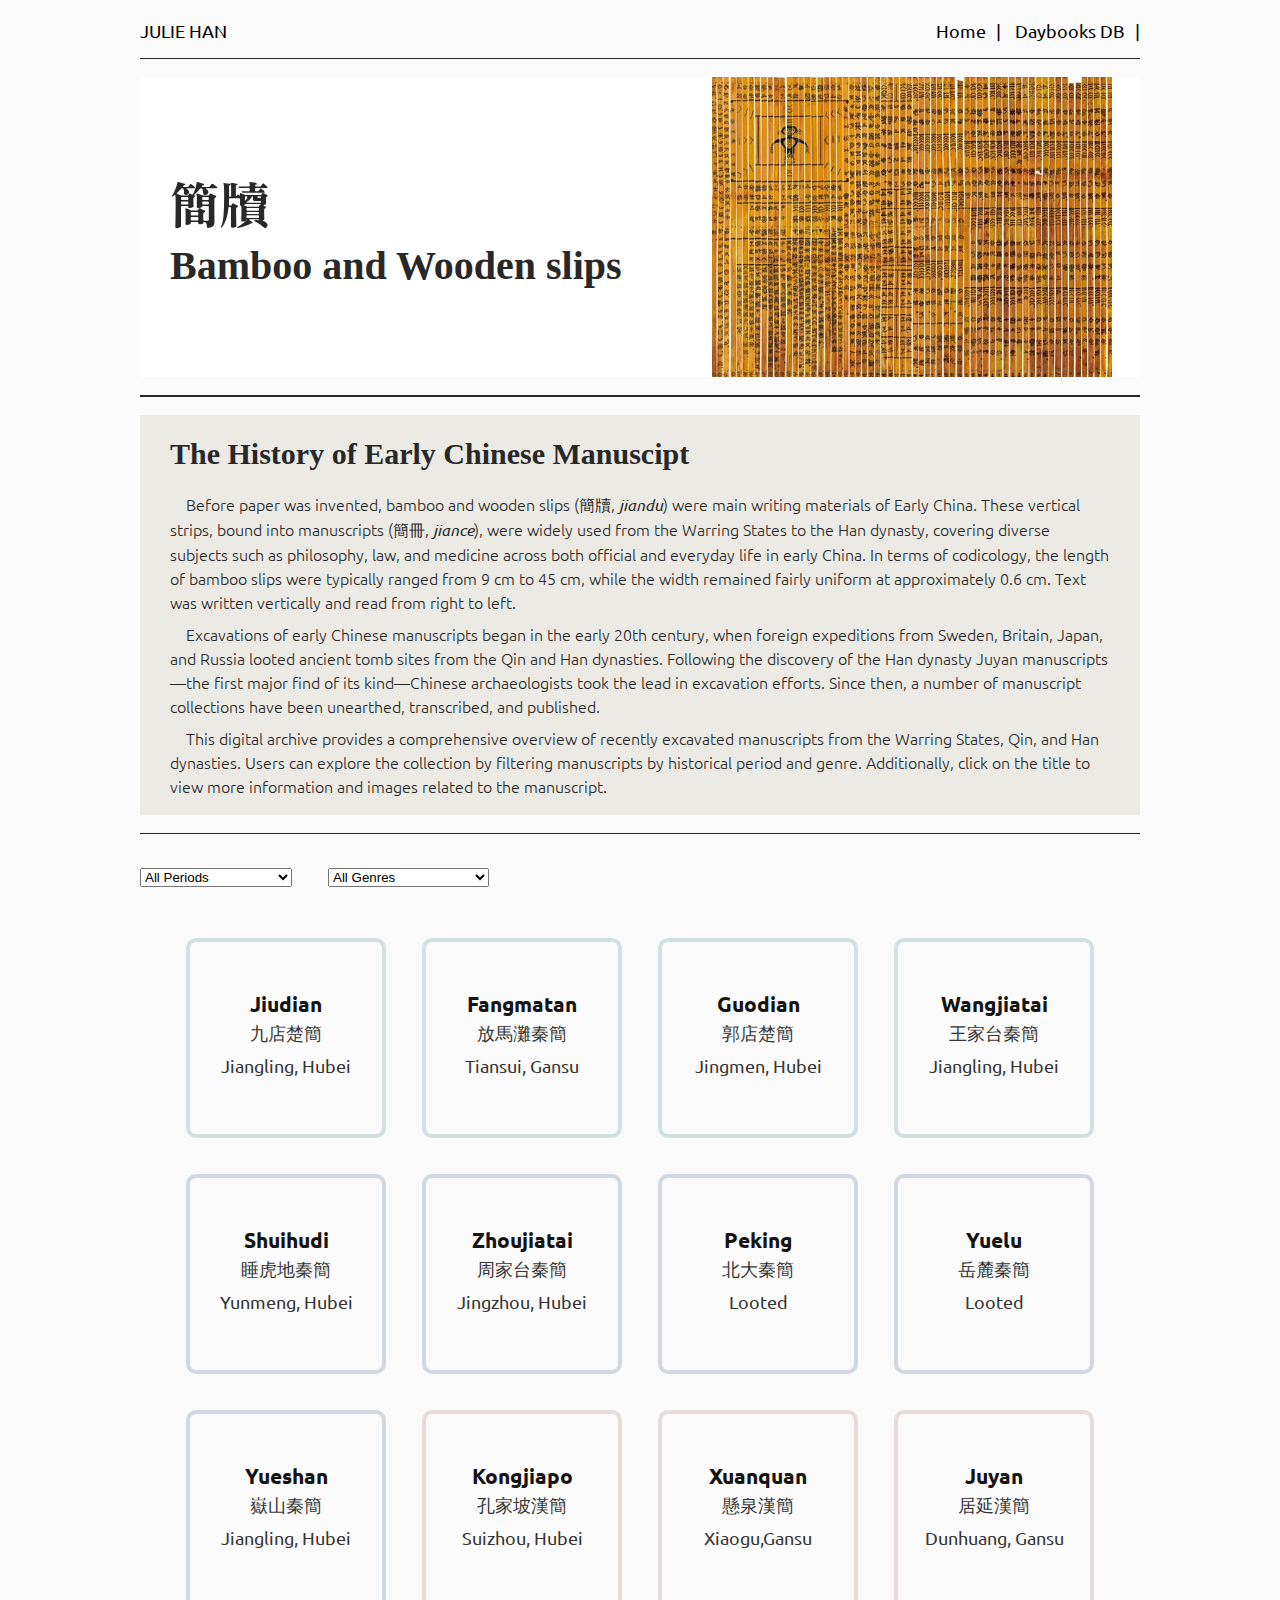
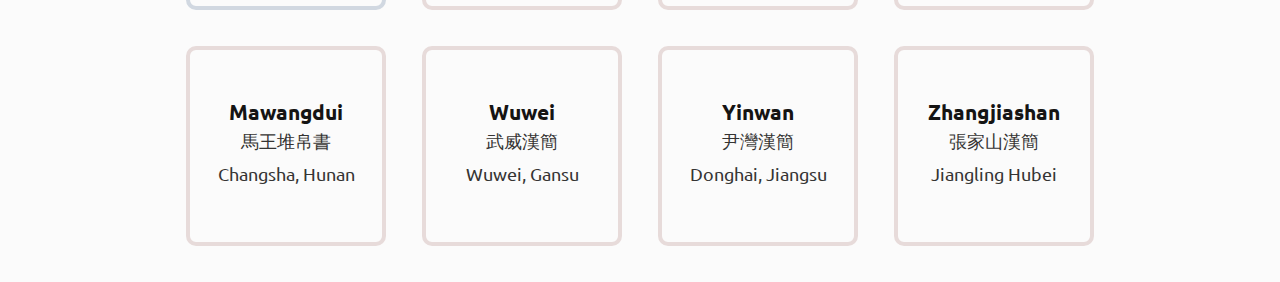
<file: index.html>
<!DOCTYPE html>
<html lang="en">
    <head>
        <meta charset="utf-8">
        <meta http-equiv="X-UA-Compatible" content="IE=edge">
        <title>Early Chinese Excacated Manuscripts</title>
        <meta name="description" content="">
        <meta name="viewport" content="width=device-width, initial-scale=1">
        <link rel="stylesheet" href="indexstyle.css">
        <link rel="preconnect" href="https://fonts.googleapis.com">
        <link rel="preconnect" href="https://fonts.gstatic.com" crossorigin>
        <link href="https://fonts.googleapis.com/css2?family=Abril+Fatface&family=Alfa+Slab+One&family=Alumni+Sans:ital,wght@0,100..900;1,100..900&family=Bevan:ital@0;1&family=DM+Serif+Display:ital@0;1&family=Fraunces:ital,opsz,wght@0,9..144,100..900;1,9..144,100..900&family=Gloock&family=Instrument+Serif:ital@0;1&family=Jomhuria&family=Jost:ital,wght@0,100..900;1,100..900&family=Karla:ital,wght@0,200..800;1,200..800&family=Lexend:wght@100..900&family=Libre+Bodoni:ital,wght@0,400..700;1,400..700&family=Ma+Shan+Zheng&family=Mochiy+Pop+One&family=Monomakh&family=Patua+One&family=Poiret+One&family=Roboto+Condensed:ital,wght@0,100..900;1,100..900&family=Sofia+Sans+Condensed:ital,wght@0,1..1000;1,1..1000&family=Ubuntu:ital,wght@0,300;0,400;0,500;0,700;1,300;1,400;1,500;1,700&family=Yeseva+One&family=Zen+Antique+Soft&display=swap" rel="stylesheet">
    </head>
    <body>
        <div class="header">
            <span class="name">JULIE HAN</span>
            <nav class="nav-menu">
                <a href="index.html">Home</a>|
                <a href="daybook.html">Daybooks DB</a>|
            </nav>
        </div>
        <div class="header-line"></div>
        <div class="first-row">
            <div class="text-container">
                <span class="chinese">簡牘</span><br>
                <span class="english">Bamboo and Wooden slips</span>
            </div>
            <img src="shifa.jpg" alt="Logo" class="logo" height="300" width="400" style="margin-left: 70px; margin-top: -30px;">
        </div>
        <div class="header-line"></div>

        <div class="second-row">
            <span class="second-row-title">The History of Early Chinese Manuscipt</span>
            <span class="second-row-text"><p>Before paper was invented, bamboo and wooden slips (簡牘, <i>jiandu</i>) were main writing materials of Early China. These vertical strips, bound into manuscripts (簡冊, <i>jiance</i>), were widely used from the Warring States to the Han dynasty, covering diverse subjects such as philosophy, law, and medicine across both official and everyday life in early China. In terms of codicology, the length of bamboo slips were typically ranged from 9 cm to 45 cm, while the width remained fairly uniform at approximately 0.6 cm. Text was written vertically and read from right to left.</p>
                <p>Excavations of early Chinese manuscripts began in the early 20th century, when foreign expeditions from Sweden, Britain, Japan, and Russia looted ancient tomb sites from the Qin and Han dynasties. Following the discovery of the Han dynasty Juyan manuscripts—the first major find of its kind—Chinese archaeologists took the lead in excavation efforts. Since then, a number of manuscript collections have been unearthed, transcribed, and published.</p>
                <p>This digital archive provides a comprehensive overview of recently excavated manuscripts from the Warring States, Qin, and Han dynasties. Users can explore the collection by filtering manuscripts by historical period and genre. Additionally, click on the title to view more information and images related to the manuscript.</p>
        </span>
        </div>

        <div class="header-line"></div>
        <section class="filters">
            <select name="period" id="period">
                <option selected>All Periods</option>
            </select>
            <select name="genre" id="genre">
                <option selected>All Genres</option>
            </select>
        </section>
        <section class="wrapper"></section>
        <script src="indexscript.js" async defer></script>
    </body>
</html>
</file>
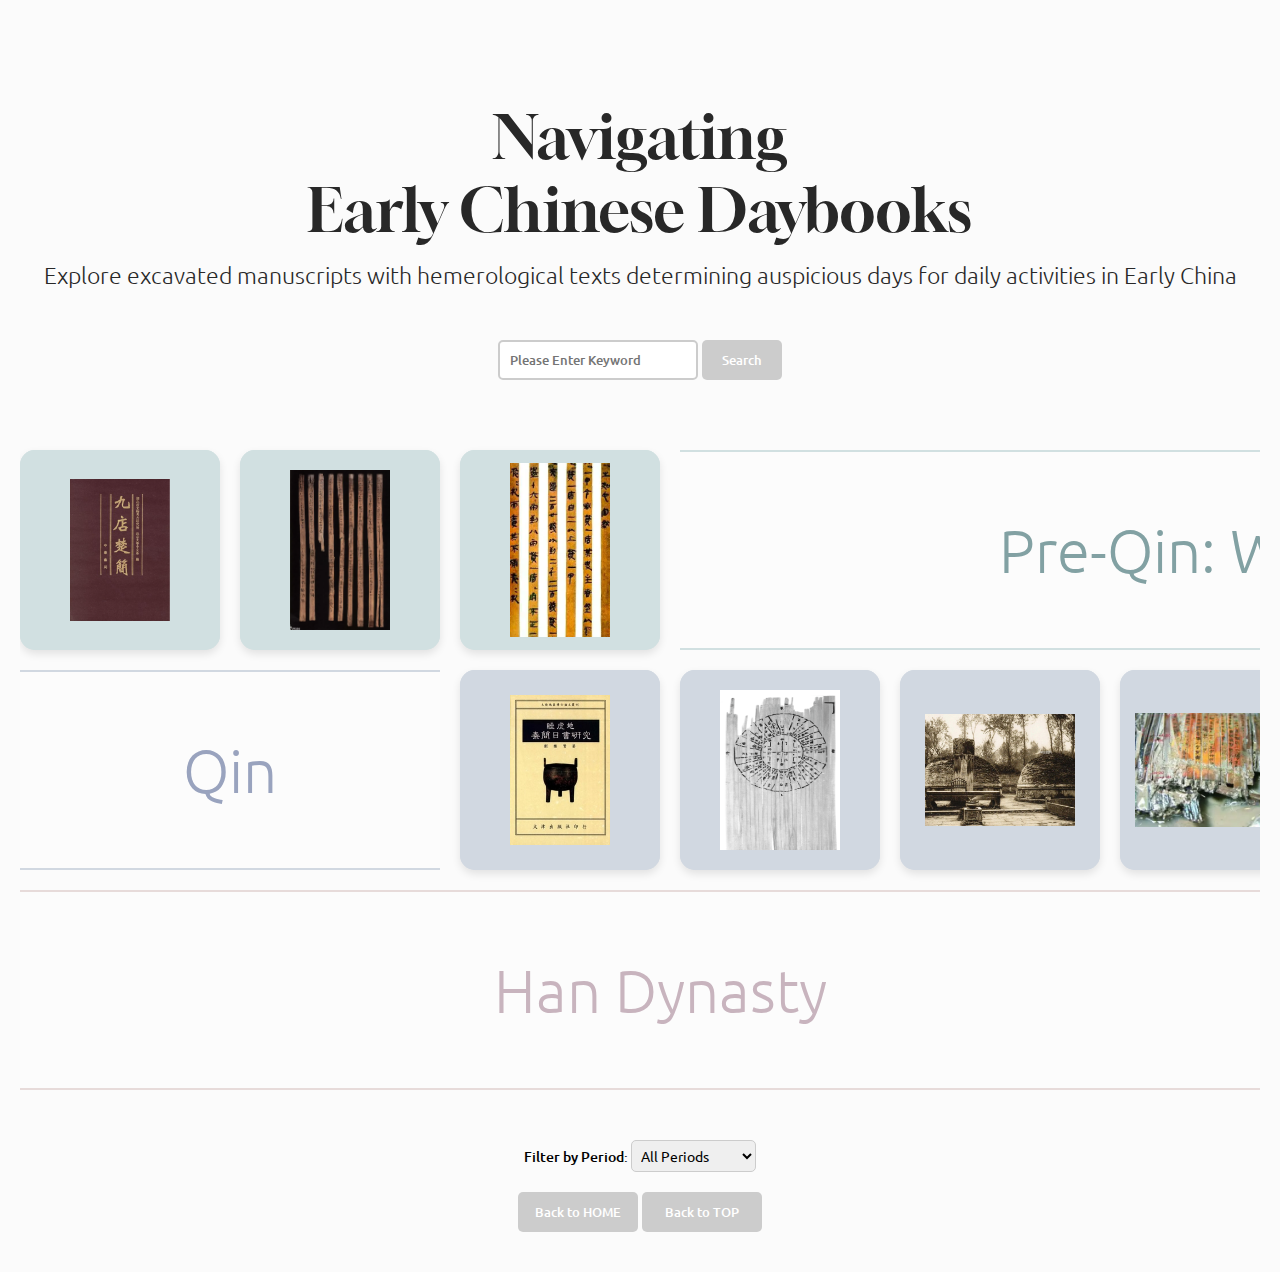
<file: daybook.html>
<!DOCTYPE html>
<html lang="en">
    <head>
        <title>Daybook DB</title>
        <link rel="stylesheet" href="style.css">
        <link rel="preconnect" href="https://fonts.googleapis.com">
        <link rel="preconnect" href="https://fonts.gstatic.com" crossorigin>
        <link href="https://fonts.googleapis.com/css2?family=Abril+Fatface&family=Alfa+Slab+One&family=Alumni+Sans:ital,wght@0,100..900;1,100..900&family=Bevan:ital@0;1&family=DM+Serif+Display:ital@0;1&family=Fraunces:ital,opsz,wght@0,9..144,100..900;1,9..144,100..900&family=Gloock&family=Instrument+Serif:ital@0;1&family=Jomhuria&family=Lexend:wght@100..900&family=Libre+Bodoni:ital,wght@0,400..700;1,400..700&family=Monomakh&family=Patua+One&family=Poiret+One&family=Roboto+Condensed:ital,wght@0,100..900;1,100..900&family=Sofia+Sans+Condensed:ital,wght@0,1..1000;1,1..1000&family=Ubuntu:ital,wght@0,300;0,400;0,500;0,700;1,300;1,400;1,500;1,700&family=Yeseva+One&display=swap" rel="stylesheet">
        </head>
        <body>
        <div class="container">
            <div class="first-row">
                <div class="title">Navigating<br>Early Chinese Daybooks</div>
                <div class="subtitle">Explore excavated manuscripts with hemerological texts determining auspicious days for daily activities in Early China</div>
                <div></div>
                <div>
                    <input type="text" id="search" placeholder="Please Enter Keyword">
                    <button id="btn">Search</button><br>
                </div>
            </div>
            <div class="row font">
                <div class="box1">
                    <div class="card-inner">
                        <div class="box1-card-front"><img src=jiudian.jpg width=100px></div>
                        <div class="box1-card-back">Jiudian 九店<br>
                            <span class="small-font">Year of Excavation: <br>1981</span>
                            <span class="small-font"> Place of Origin: <br>Jiangling, Hubei</span>
                        </div>
                    </div>
                </div>
                <div class="box1" onclick="openPDF('fangmatan.pdf')">
                    <div class="card-inner">
                        <div class="box1-card-front"><img src=fangmatan.jpg width=100px></div>
                        <div class="box1-card-back">Fangmatan 放馬灘<br>
                            <span class="small-font">Year of Excavation: <br>1986</span>
                            <span class="small-font"> Place of Origin: <br>Tiansui, Gansu</span>
                        </div>
                    </div>
                </div>
                <div class="box1">
                    <div class="card-inner">
                        <div class="box1-card-front"><img src=wangjiatai.jpg width=100px></div>
                        <div class="box1-card-back">Wangjiatai 王家台<br>
                            <span class="small-font">Year of Excavation: <br>1993</span>
                            <span class="small-font"> Place of Origin: <br>Jiangling, Hubei</span>
                        </div>
                    </div>
                </div>
                <div class="textbox-1">Pre-Qin: Warring States</div>
                <div class="textbox-1 margin-left"></div>
            </div>
            <div class="row font">
                <div class="textbox-2">Qin</div>
                <div class="box2" onclick="openPDF('shuihudi.pdf')">
                    <div class="card-inner">
                        <div class="box2-card-front"><img src=shuihudi.jpg width=100px height=150px></div>
                        <div class="box2-card-back">Shuihudi 睡虎地<br>
                            <span class="small-font">Year of Excavation: <br>1975</span>
                            <span class="small-font"> Place of Origin: <br>Yunmeng, Hubei</span>
                        </div>
                    </div>
                </div>
                <div class="box2" onclick="openPDF('zhoujiatai.pdf')">
                    <div class="card-inner">
                        <div class="box2-card-front"><img src=zhoujiatai.jpg width=120px height=160px></div>
                        <div class="box2-card-back">Zhoujiatai 周家台<br>
                            <span class="small-font">Year of Excavation: <br>1993</span>
                            <span class="small-font"> Place of Origin: <br>Jingzhou, Hubei</span>
                        </div>
                    </div>
                </div>
                <div class="box2" onclick="openPDF('yueshan.pdf')">
                    <div class="card-inner">
                        <div class="box2-card-front"><img src=yueshan.jpg width=150px></div>
                        <div class="box2-card-back">Yueshan 岳山<br>
                            <span class="small-font">Year of Excavation: <br>1986</span>
                            <span class="small-font"> Place of Origin: <br>Jiangling, Hubei</span>
                        </div>
                    </div>
                </div>
                <div class="box2">
                    <div class="card-inner">
                        <div class="box2-card-front"><img src=beida.jpg width=170px></div>
                        <div class="box2-card-back">Peking Univ 北京大學<br>
                            <span class="small-font">Year of Excavation: <br>(unclear)</span>
                            <span class="small-font"> Place of Origin: <br>Jiangling, Hubei<br>(estimated)</span>
                        </div>
                    </div>
                </div>
                <div class="textbox-2-1">Dynasty</div>
                <div class="textbox-2-1 margin-left"></div>
            </div>
            <div class="row font">
                <div class="textbox-3">Han Dynasty</div>
                <div class="box3" onclick="openPDF('kongjiapo.pdf')">
                    <div class="card-inner">
                        <div class="box3-card-front"><img src=kongjiapo.jpg width=100px></div>
                        <div class="box3-card-back">Kongjiapo 孔家坡<br>
                            <span class="small-font">Year of Excavation: <br>2000</span>
                            <span class="small-font"> Place of Origin: <br>Suizhou, Hubei</span>
                        </div>
                    </div>
                </div>
                <div class="box3">
                    <div class="card-inner" onclick="openPDF('yinwan.pdf')">
                        <div class="box3-card-front"><img src=yinwan.jpg width=120px></div>
                        <div class="box3-card-back">Yinwan 尹灣<br>
                            <span class="small-font">Year of Excavation: <br>1993</span>
                            <span class="small-font"> Place of Origin: <br>Lianyunqiang, Jiangsu</span>
                        </div>
                    </div>
                </div>
                <div class="box3">
                    <div class="card-inner" onclick="openPDF('wuwei.pdf')">
                        <div class="box3-card-front"><img src=wuwei.jpg width=120px height=160px></div>
                        <div class="box3-card-back">Wuwei 武威<br>
                            <span class="small-font">Year of Excavation: <br>1957</span>
                            <span class="small-font"> Place of Origin: <br>Wuwei, Gansu</span>
                        </div>
                    </div>
                </div>
                <div class="box3">
                    <div class="card-inner">
                        <div class="box3-card-front"><img src=xuanquan.jpg width=120px height=160px></div>
                        <div class="box3-card-back">Xuanquan 懸泉  <br>
                            <span class="small-font">Year of Excavation:<br>1990</span>
                            <span class="small-font"> Place of Origin: <br>Xiaogu, Gansu</span>
                        </div>
                    </div>
                </div>
                <div class="box3">
                    <div class="card-inner">
                        <div class="box3-card-front"><img src=juyan.jpg width=120px height=160px></div>
                        <div class="box3-card-back">Juyan 居延<br>
                            <span class="small-font">Year of Excavation:<br>1972</span>
                            <span class="small-font"> Place of Origin: <br>Dunhuang, Gansu</span>
                        </div>
                    </div>
                </div>
                <div class="box3">
                    <div class="card-inner">
                        <div class="box3-card-front"><img src=shuiquanzi.jpg width=120px height=160px></div>
                        <div class="box3-card-back">Shuiquanzi 水泉子<br>
                            <span class="small-font">Year of Excavation:<br>2008</span>
                            <span class="small-font"> Place of Origin: <br>Yongchang, Gansu</span>
                        </div>
                    </div>
                </div>
            </div>
            <div class="fourth-row">
                <section id="results"></section>
                <div class="period-filter">
                    <label for="periodSelect">Filter by Period:</label>
                    <select id="periodSelect">
                      <option value="">All Periods</option>
                      <option value="Warring States">Warring States</option>
                      <option value="Qin">Qin</option>
                      <option value="Han">Han</option>
                    </select>
                </div>
                <div class="home-button-container">
                    <button id="home-btn" onclick="window.location.href='index.html'">Back to HOME</button>
                    <button id="home-btn" onclick="window.scrollTo({ top: 0, behavior: 'smooth' })">Back to TOP</button>
                </div>

            </div>
        </div>
        <script src="script.js" defer></script>
    </body>
</html>
</file>
<file: indexstyle.css>
body {
    max-width: 1000px;
    margin: 0 auto;
    font-family: "Ubuntu", sans-serif;
    font-size: 18px;
    background-color: #fbfbfb;
}

.header {
    display: flex;
    height: 20px;
    align-items: left;
    margin-top: 1.1em;
    justify-content: space-between;
}

.name {
    font-family: "Ubuntu", sans-serif;
    font-weight: 300; 
    font-style: normal;
    font-optical-sizing: 12px;
    font-weight: 400;
  }

.nav-menu a {
    text-decoration: none;
    color: black; 
    margin: 0 10px; 
  }
  
.nav-menu a:hover {
    color: #d4d3cf;
  }

.header-line {
    margin-top: 1em;
    display: flex;
    height: 1.5px;
    width: 100%;
    background-color: #282828;
}

.first-row {
    margin: 0;
    display: flex;
    height: 300px;
    margin-top: 1em;
    flex-direction: row; 
    justify-content: flex-start; 
    padding: 30px;
    box-sizing: border-box;
    background-color: #ffffff;
    position: relative; 
}

.text-container {
    display: flex;
    flex-direction: column; 
    justify-content: center; 
    align-items: flex-start; 
    padding-top: 20px; 
    margin-right: 20px; 
}

.chinese {
    font-family: "Zen Antique Soft", serif;
    font-weight: 400;
    font-size: 50px;
    font-style: normal;
    color: #282828;
    line-height: 0.7;
}

.english {
    font-family: "Glook", serif;
    font-weight: 550;
    font-size: 40px;
    font-style: normal;
    color: #282828;
    white-space: nowrap; 
}

.second-row {
    margin-top: 1em;
    display: flex;
    height: 400px;
    flex-direction: column;
    justify-content: center;
    padding: 30px;
    box-sizing: border-box;
    background-color: #eceae5;
}

.second-row-title {
    font-family: "Glook", serif;
    font-weight: 550;
    font-size: 30px;
    font-style: normal;
    color: #282828;
    line-height: 2;
}
.second-row-text {
    font-family: "Ubuntu", serif;
    font-weight: 350; 
    font-style: normal; 
    font-size: 16px; 
    color: #282828; 
    line-height:1.5;
}

p {
    text-indent: 1em;
    margin-bottom: 0.5em;
    margin-top: 0.5em;
  }

.wrapper {
    display: grid;
    grid-template-columns: repeat(auto-fit, 200px);
    gap: 2em;
    margin: 2em 0;
    justify-content: center;
}

.filters {
    display: flex;
    gap: 2em;
    height: 50px;
    display: fixed;
    align-items: center;
    margin-top: 1em;
    
}

.filter {
    cursor: pointer;
    padding:  0.2em 0.5em;
}


.wrapper > * {
    aspect-ratio: 1/1;
    border: 1px black solid;
    padding: 1em;
}

.active {
    font-weight: 600;
    text-decoration: underline;
}

h2 {
    margin: 0;
}

h3 {
    margin: 0;
    line-height: 0.2;
}

a {
    text-decoration: none; 
    color: #151413; 
}

a:hover {
    color: #d4d3cf; 
}
</file>
<file: style.css>
body {
    margin: 0;
    padding: 0;
    min-height: 100vh;
    width: 100%;
    display: flex;
    justify-content: center;
    align-items: center;
    background-color: #fbfbfb;
}

#search {
    border: 2px solid #cccccc;
    padding: 10px;
    width: 200px;
    border-radius: 5px;
    height: 40px; 
    box-sizing: border-box; 
    font-weight: 500;
    font-family: "Ubuntu", serif;
}

#btn {
    background-color: #cccccc;
    border: none;
    width: 80px;
    color: white;
    border-radius: 5px;
    cursor: pointer;
    height: 40px; 
    box-sizing: border-box; 
    font-weight: 500;
    font-family: "Ubuntu", serif;
}

#btn:hover {
    background-color: #d8c4db;  
}

#results {
    margin-top: 20px;
    display: flex;
    flex-direction: column;
    align-items: flex-start; 
    width: 100%;
    text-align: left;
    box-sizing: border-box;
}

h1 {
    font-family: "Ubuntu", serif;
    font-size: 30px;
    margin-bottom: 20px;
    color: #333;
    margin-left: 8px;
}

.result-item {
    border: 1px solid #d3d2d2b6;
    border-radius: 5px;
    box-sizing: border-box;
    padding: 10px;
    margin-bottom: 10px;
    font-family: "Ubuntu", serif;
    font-weight: 400;
    width: 100%;
}
.search-title {
    font-weight: bold;
    line-height: 1.5;
}
.description {
    font-style: normal;
    color: #858181;
}

.italic {
    font-style: italic;
    font-weight: 400;
}

.highlight {
    background-color: yellow;
    font-weight: bold;
  }


.font {
    font-family: "Gloock", serif;
    font-weight: 400;
    font-style: normal;
    color: #282828;
    font-size: 20px;
    text-align: center;
}

.small-font {
    font-family: "Gloock", serif;
    font-weight: 400;
    font-style: normal;
    color: #282828;
    font-size: 15px;
    text-align: center;
    margin-top: 15px;        
}

.container {
    display: flex;
    flex-direction: column;
    width: 100%;
    height: 100%;
    align-items: flex-start;
    margin: 20px;
    overflow-x: auto; 
    flex-grow: 1;
}

.first-row {
    display: flex;
    align-items: center;
    justify-content: center;
    height: 400px;
    width: 100%;
    flex-direction: column;
    margin-top: 20px;
}

.title {
    font-family: "Gloock", serif;
    font-weight: 450;
    font-size: 60px;
    color: #282828;
    text-align: center;
    margin-bottom: 15px;
    letter-spacing: 0.15px;
}

.subtitle {
    font-family: "Ubuntu", serif;
    font-weight: 300;
    font-style: normal;
    color: #282828;
    font-size: 23px;
    text-align: center;
    margin-bottom: 50px;
    box-sizing: border-box;
}

.row {
    display: flex;
    gap: 20px; 
    width: 100%;
    margin-top: 10px;
    margin-bottom: 10px;
    left: 20px;
    justify-content: flex-start;
}

.box1 {
    background-color: #d1e0e1;
    display: flex;
    align-items: center;
    justify-content: center;
    font-weight: bold;
    height: 200px;
    border-radius: 15px;
    flex: 0 0 200px; 
    box-shadow: 0 4px 8px rgba(0, 0, 0, 0.1); 
    perspective: 1000px; 
    cursor: pointer;
    transition: transform 0.6s;
}


.box1:hover .card-inner {
    transform: rotateY(180deg);
}

.box1-card-front {
    background-color: #d1e0e1;
    position: absolute;
    top: 0;
    left: 0;
    width: 100%;
    height: 100%;
    display: flex;
    align-items: center;
    justify-content: center;
    font-weight: bold;
    border-radius: 15px;
    backface-visibility: hidden;
}

.box1-card-back {
    background-color: #eeedec; 
    transform: rotateY(180deg); 
    position: absolute;
    top: 0;
    left: 0;
    width: 100%;
    height: 100%;
    display: flex;
    flex-direction: column;
    align-items: center;
    justify-content: center;
    font-weight: bold;
    border-radius: 15px;
    backface-visibility: hidden; 
}


.box2 {
    background-color: #d1d8e1;
    display: flex;
    align-items: center;
    justify-content: center;
    font-weight: bold;
    height: 200px;
    border-radius: 15px;
    flex: 0 0 200px; 
    box-shadow: 0 4px 8px rgba(0, 0, 0, 0.1); 
    perspective: 1000px;
    cursor: pointer;
    transition: transform 0.6s;
}

.box2:hover .card-inner {
    transform: rotateY(180deg);
}

.box2-card-front {
    background-color: #d1d8e1; 
    position: absolute;
    top: 0;
    left: 0;
    width: 100%;
    height: 100%;
    display: flex;
    align-items: center;
    justify-content: center;
    font-weight: bold;
    border-radius: 15px;
    backface-visibility: hidden;
}

.box2-card-back {
    background-color: #eeedec; 
    transform: rotateY(180deg); 
    position: absolute;
    top: 0;
    left: 0;
    width: 100%;
    height: 100%;
    display: flex;
    flex-direction: column;
    align-items: center;
    justify-content: center;
    font-weight: bold;
    border-radius: 15px;
    backface-visibility: hidden; 
}


.box3 {
    background-color: #e7dbda;
    display: flex;
    align-items: center;
    justify-content: center;
    font-weight: bold;
    height: 200px; 
    border-radius: 15px;
    flex: 0 0 200px; 
    box-shadow: 0 4px 8px rgba(0, 0, 0, 0.1); 
    perspective: 1000px;
    cursor: pointer;
    transition: transform 0.6s;
}

.box3:hover .card-inner {
    transform: rotateY(180deg);
}

.box3-card-front {
    background-color: #e7dbda; 
    position: absolute;
    top: 0;
    left: 0;
    width: 100%;
    height: 100%;
    display: flex;
    align-items: center;
    justify-content: center;
    font-weight: bold;
    border-radius: 15px;
    backface-visibility: hidden; 
}

.box3-card-back {
    background-color: #eeedec; 
    transform: rotateY(180deg); 
    position: absolute;
    top: 0;
    left: 0;
    width: 100%;
    height: 100%;
    display: flex;
    flex-direction: column;
    align-items: center;
    justify-content: center;
    font-weight: bold;
    border-radius: 15px;
    backface-visibility: hidden; 
}

.textbox-1 {
    display: flex;
    justify-content: center;
    align-items: center;
    background-color: #fcfcfc;
    font-family: "Ubuntu", serif;
    font-weight: 300;
    font-style: normal;
    font-size: 60px;
    color: #82a1a3;
    text-align: center;
    height: 200px;
    width: 1260px;  
    border-top: 2px solid #d1e0e1;
    border-bottom: 2px solid #d1e0e1;
    box-sizing: border-box;
    flex-shrink: 0; 
}

.textbox-2 {
    display: flex;
    justify-content: center;
    align-items: center;
    background-color: #fcfcfc;
    font-family: "Ubuntu", serif;
    font-weight: 300;
    font-style: normal;
    font-size: 60px;
    color: #99a3be;
    text-align: center;
    height: 200px;
    width: 420px;
    border-top: 2px solid #d1d8e1;
    border-bottom: 2px solid #d1d8e1;
    box-sizing: border-box;
    flex-shrink: 0; 
}

.textbox-2-1 {
    display: flex;
    justify-content: center;
    align-items: center;
    background-color: #fcfcfc;
    font-family: "Ubuntu", serif;
    font-weight: 300;
    font-style: normal;
    font-size: 60px;
    color: #99a3be;
    text-align: center;
    height: 200px;
    width: 600px;
    border-top: 2px solid #d1d8e1;
    border-bottom: 2px solid #d1d8e1;
    box-sizing: border-box;
    flex-shrink: 0; /* í™•ìž¥ë˜ë„ë¡ í•˜ê¸° ìœ„í•´ flex-shrink ì„¤ì • */
}

.margin-left {
    margin-left: -20px; 
    width: 680px; 
}

.textbox-3 {
    display: flex;
    justify-content: center;
    align-items: center;
    background-color: #fcfcfc;
    font-family: "Ubuntu", serif;
    font-weight: 300;
    font-style: normal;
    font-size: 60px;
    color: #c8b4be;
    text-align: center;
    height: 200px;
    width: 1280px;  
    border-top: 2px solid #e7dbda;
    border-bottom: 2px solid #e7dbda;
    box-sizing: border-box;
    flex-shrink: 0; 
}


.card-inner {
    width: 100%;
    height: 100%;
    transform-style: preserve-3d;
    transition: transform 0.6s;
}


.fourth-row {
    display: flex;
    align-items: center;
    justify-content: center;
    width: 100%;
    flex-direction: column;
    margin-top: 20px;
}

.header {
    display: flex;
    height: 20px;
    align-items: left;
    margin-top: 1.1em;
    justify-content: space-between;
}

.name {
    font-family: "Ubuntu", sans-serif;
    font-weight: 300; 
    font-style: normal;
    font-optical-sizing: 12px;
    font-weight: 400;
  }

.nav-menu a {
    text-decoration: none;
    color: black; 
    margin: 0 10px; 
  }
  
.nav-menu a:hover {
    color: #d4d3cf;
  }

.header-line {
    margin-top: 1em;
    display: flex;
    height: 1.5px;
    width: 100%;
    background-color: #000000;
}

.home-button-container {
    text-align: center;  
    margin-top: 20px; 
    margin-bottom: 20px;  
}

#home-btn {
    background-color: #cccccc;
    border: none;
    width: 120px;
    color: white;
    border-radius: 5px;
    cursor: pointer;
    height: 40px; 
    box-sizing: border-box; 
    font-weight: 500;
    font-family: "Ubuntu", serif;
}

#home-btn:hover {
    background-color: #d8c4db;  
}


.period-filter {
    font-weight: 500;
    font-family: "Ubuntu", serif;
    font-size: 14px;
}

.period-filter select {
    padding: 5px;
    border-radius: 5px;
    border: 1px solid #cccccc;
    font-family: "Ubuntu", serif;
    font-size: 14px;
}
</file>
